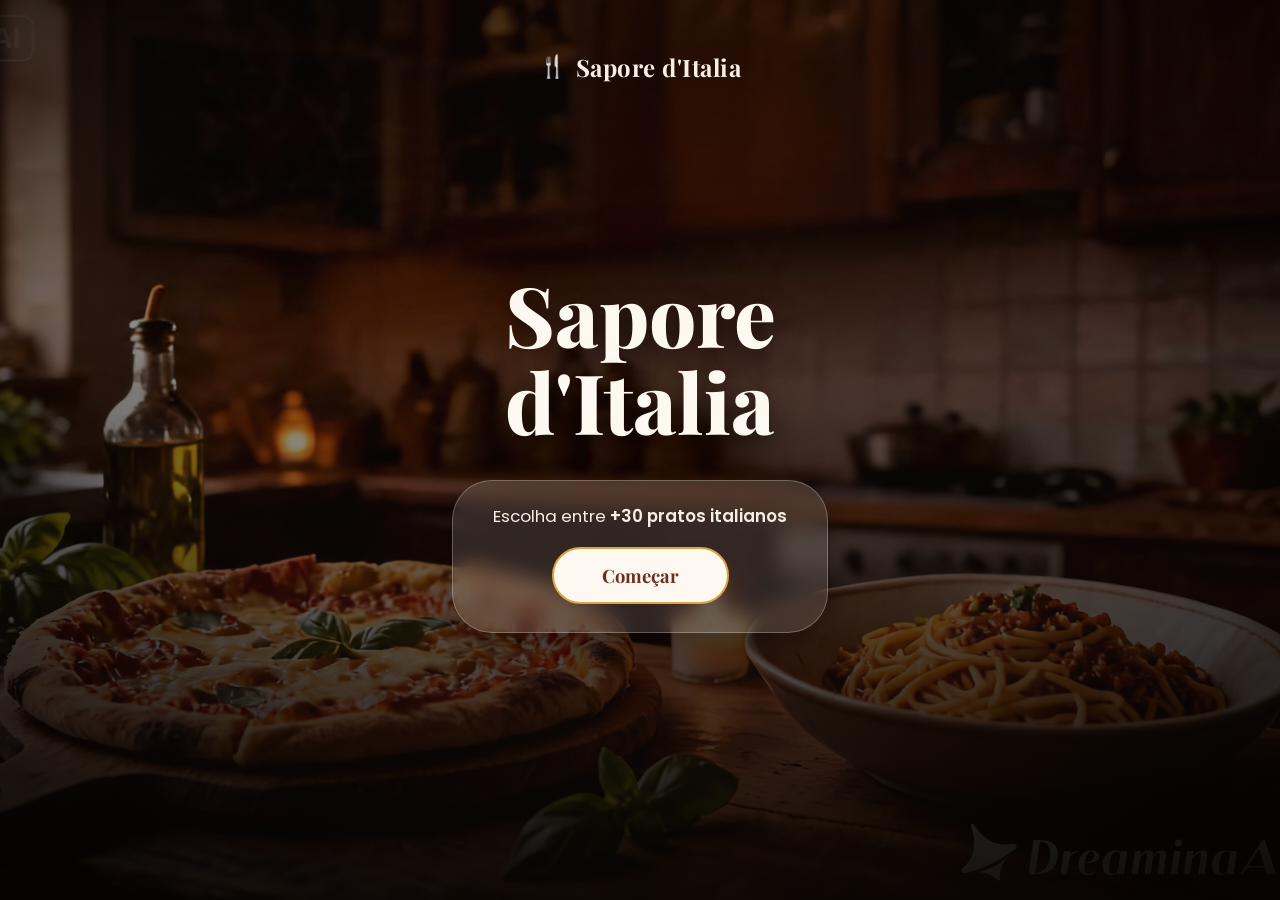
<file: TOTEM/index.html>
<!DOCTYPE html>
<html lang="pt-BR">
<head>
<meta charset="UTF-8">
<meta name="viewport" content="width=device-width, initial-scale=1.0">
<title>Sapore d'Italia</title>
<link rel="preconnect" href="https://fonts.googleapis.com">
<link href="https://fonts.googleapis.com/css2?family=Playfair+Display:wght@600;700;800&family=Poppins:wght@400;500;600&display=swap" rel="stylesheet">
<link rel="stylesheet" href="descanso.css">
<link rel="prefetch" href="totem.html">
</head>
<body>

  <section class="hero">
    <div class="hero__overlay"></div>

    <header class="hero__logo">
      <span class="hero__logo-icon">🍴</span>
      <span class="hero__logo-text">Sapore d'Italia</span>
    </header>

    <div class="hero__content">
      <h1 class="hero__title">
        <span>Sapore </span>
        <span>d'Italia</span>
      </h1>

      <div class="hero__card">
        <p class="hero__subtitle">Escolha entre <strong>+30 pratos italianos</strong></p>
        <button class="hero__btn" id="btnComecar" type="button">Começar</button>
      </div>
    </div>
  </section>

<script src="descanso.js"></script>
</body>
</html>
</file>
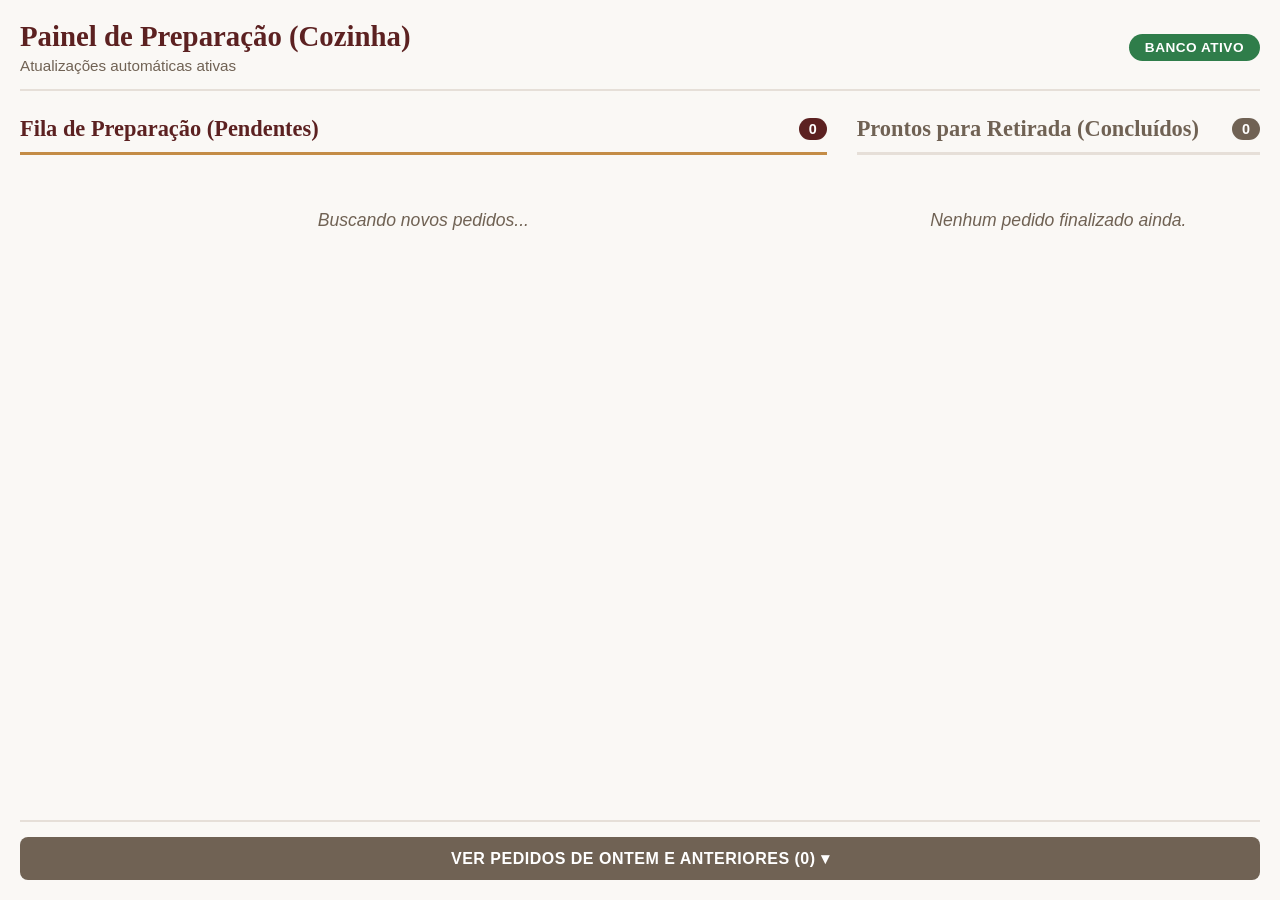
<file: vfsite/cozinha.html>
<!DOCTYPE html>
<html lang="pt-BR">
<head>
    <meta charset="UTF-8">
    <meta name="viewport" content="width=device-width, initial-scale=1.0">
    <title>Painel da Cozinha - ChefeCompare</title>
    <link rel="stylesheet" href="cozinha-style.css">
</head>
<body>

    <header>
        <div>
            <h1>Painel de Preparação (Cozinha)</h1>
            <p class="subtitulo-header">Atualizações automáticas ativas</p>
        </div>
        <div class="status-indicator">Banco Ativo</div>
    </header>

    <div class="painel-container">
        
        <section class="coluna">
            <h2 class="coluna-titulo">
                Fila de Preparação (Pendentes)
                <span class="badge" id="countPendentes">0</span>
            </h2>
            <div class="grid-pedidos" id="gridPendentes">
                <div class="sem-pedidos">Buscando novos pedidos...</div>
            </div>
        </section>

        <section class="coluna concluidos">
            <h2 class="coluna-titulo">
                Prontos para Retirada (Concluídos)
                <span class="badge" id="countConcluidos">0</span>
            </h2>
            <div class="grid-pedidos" id="gridConcluidos">
                <div class="sem-pedidos">Nenhum pedido finalizado ainda.</div>
            </div>
        </section>

    </div>

    <footer class="historico-secao">
        <button class="btn-toggle-historico" id="btnToggleHistorico">
            Ver Pedidos de Ontem e Anteriores (<span id="countHistorico">0</span>) ▾
        </button>
        <div class="historico-conteudo escondido" id="historicoConteudo">
            <div class="tabela-responsiva">
                <table class="tabela-historico">
                    <thead>
                        <tr>
                            <th>Senha</th>
                            <th>Cliente</th>
                            <th>Itens Pedidos</th>
                            <th>Consumo</th>
                            <th>Horário/Data</th>
                        </tr>
                    </thead>
                    <tbody id="listaHistorico">
                        <tr>
                            <td colspan="5" class="sem-historico">Nenhum pedido antigo encontrado.</td>
                        </tr>
                    </tbody>
                </table>
            </div>
        </div>
    </footer>

    <script src="cozinha-script.js"></script>
</body>
</html>
</file>
<file: TOTEM/descanso.css>
* {
  margin: 0;
  padding: 0;
  box-sizing: border-box;
}

body {
  font-family: 'Poppins', sans-serif;
}

.hero {
  position: relative;
  min-height: 100vh;
  display: flex;
  flex-direction: column;
  align-items: center;
  padding: 40px 20px 80px;
  overflow: hidden;

  background-image:
    linear-gradient(180deg, rgba(20, 12, 8, 0.55) 0%, rgba(20, 12, 8, 0.35) 35%, rgba(15, 9, 6, 0.75) 75%, rgba(10, 6, 4, 0.9) 100%),
    url('fundo.png');
  background-size: cover;
  background-position: center;
}

/* leve vinheta extra nas bordas, como no design */
.hero__overlay {
  position: absolute;
  inset: 0;
  background: radial-gradient(ellipse at center, transparent 40%, rgba(0,0,0,0.55) 100%);
  pointer-events: none;
}

/* ---- Logo topo ---- */
.hero__logo {
  position: relative;
  z-index: 2;
  display: flex;
  align-items: center;
  gap: 10px;
  margin-top: 10px;
}

.hero__logo-icon {
  font-size: 22px;
  color: #d9a441;
}

.hero__logo-text {
  font-family: 'Playfair Display', serif;
  font-weight: 700;
  font-size: 24px;
  color: #f7efe4;
  letter-spacing: 0.5px;
}

/* ---- Conteúdo central ---- */
.hero__content {
  position: relative;
  z-index: 2;
  flex: 1;
  display: flex;
  flex-direction: column;
  align-items: center;
  justify-content: center;
  text-align: center;
  gap: 36px;
  width: 100%;
  max-width: 900px;
}

.hero__title {
  font-family: 'Playfair Display', serif;
  font-weight: 800;
  color: #fdf8f0;
  line-height: 1.05;
  text-shadow: 0 6px 24px rgba(0,0,0,0.55);
  display: flex;
  flex-direction: column;
  font-size: clamp(2.5rem, 8vw, 5.2rem);
}

/* ---- Cartão translúcido (glass) ---- */
.hero__card {
  display: flex;
  flex-direction: column;
  align-items: center;
  gap: 18px;
  padding: 22px 40px 28px;
  border-radius: 40px;
  background: rgba(255, 255, 255, 0.12);
  backdrop-filter: blur(10px);
  -webkit-backdrop-filter: blur(10px);
  border: 1px solid rgba(255, 255, 255, 0.25);
  box-shadow: 0 8px 30px rgba(0,0,0,0.35);
}

.hero__subtitle {
  color: #f5efe6;
  font-size: 1.05rem;
  font-weight: 400;
}

.hero__subtitle strong {
  font-weight: 600;
}

.hero__btn {
  font-family: 'Playfair Display', serif;
  font-weight: 700;
  font-size: 1.15rem;
  color: #6b2e1f;
  background: #fdf8f0;
  border: 2px solid #d9a441;
  padding: 14px 48px;
  border-radius: 999px;
  cursor: pointer;
  transition: transform 0.2s ease, box-shadow 0.2s ease, background 0.2s ease;
}

.hero__btn:hover {
  transform: translateY(-2px);
  box-shadow: 0 10px 22px rgba(0,0,0,0.35);
  background: #fffdf9;
}

.hero__btn:active {
  transform: translateY(0);
}

/* ---- Responsivo ---- */
@media (max-width: 480px) {
  .hero__card {
    padding: 18px 26px 22px;
  }
  .hero__btn {
    padding: 12px 36px;
    font-size: 1rem;
  }
}
</file>
<file: vfsite/cozinha-style.css>
* {
    margin: 0;
    padding: 0;
    box-sizing: border-box;
    font-family: 'Segoe UI', Tahoma, Geneva, Verdana, sans-serif;
}

body {
    background-color: #faf8f5; /* Off-white clássico do Totem */
    color: #2c1a0c; /* Marrom escuro */
    padding: 20px;
    display: flex;
    flex-direction: column;
    min-height: 100vh;
}

header {
    display: flex;
    justify-content: space-between;
    align-items: center;
    border-bottom: 2px solid #e6dfd8;
    padding-bottom: 15px;
    margin-bottom: 25px;
}

h1 {
    color: #5c2121; /* Bordô principal */
    font-family: 'Georgia', serif;
    font-size: 1.8rem;
}

.subtitulo-header {
    color: #706254; 
    font-size: 0.95rem; 
    margin-top: 4px;
}

.status-indicator {
    background-color: #2f7d4a; /* Verde sucesso */
    color: #ffffff;
    padding: 6px 16px;
    border-radius: 20px;
    font-size: 0.85rem;
    font-weight: bold;
    text-transform: uppercase;
    letter-spacing: 0.5px;
    animation: pulse 2s infinite;
}

@keyframes pulse {
    0% { opacity: 0.7; }
    50% { opacity: 1; }
    100% { opacity: 0.7; }
}

/* Container Principal com Divisão em Duas Colunas */
.painel-container {
    display: grid;
    grid-template-columns: 2fr 1fr; /* Coluna de pendentes maior */
    gap: 30px;
    flex-grow: 1;
}

.coluna {
    display: flex;
    flex-direction: column;
}

.coluna-titulo {
    font-family: 'Georgia', serif;
    font-size: 1.4rem;
    color: #5c2121;
    margin-bottom: 15px;
    padding-bottom: 10px;
    border-bottom: 3px solid #c48c46; /* Dourado */
    display: flex;
    justify-content: space-between;
    align-items: center;
}

.coluna-titulo span.badge {
    background-color: #5c2121;
    color: white;
    font-size: 0.9rem;
    padding: 3px 10px;
    border-radius: 12px;
    font-family: sans-serif;
}

/* Estilo para a coluna de concluídos */
.coluna.concluidos .coluna-titulo {
    color: #706254;
    border-bottom-color: #e6dfd8;
}

.coluna.concluidos .coluna-titulo span.badge {
    background-color: #706254;
}

/* Grid de Cards dos Pedidos */
.grid-pedidos {
    display: grid;
    grid-template-columns: repeat(auto-fill, minmax(280px, 1fr));
    gap: 20px;
}

.card-pedido {
    background-color: #ffffff;
    border: 1px solid #e6dfd8;
    border-radius: 12px;
    display: flex;
    flex-direction: column;
    overflow: hidden;
    box-shadow: 0 4px 8px rgba(44, 26, 12, 0.05);
    transition: transform 0.2s, box-shadow 0.2s;
}

/* Cabeçalhos */
.card-header {
    background-color: #5c2121; /* Bordô */
    padding: 12px 16px;
    display: flex;
    justify-content: space-between;
    align-items: center;
    color: #ffffff;
}

.card-header.viagem {
    background-color: #2c1a0c; /* Marrom Escuro */
    border-bottom: 3px solid #c48c46;
}

/* Cabeçalho do Concluído fica opaco/cinza */
.card-pedido.finalizado {
    opacity: 0.75;
    border-color: #e6dfd8;
}

.card-pedido.finalizado .card-header {
    background-color: #706254 !important;
    border-bottom: none;
}

.senha-pedido {
    font-family: 'Georgia', serif;
    font-size: 1.6rem;
    font-weight: bold;
    color: #ffffff;
}

.card-header.viagem .senha-pedido {
    color: #c48c46;
}

.tipo-consumo {
    font-size: 0.75rem;
    background-color: rgba(255, 255, 255, 0.18);
    color: #ffffff;
    padding: 3px 8px;
    border-radius: 6px;
    text-transform: uppercase;
    font-weight: bold;
}

.card-body {
    padding: 15px;
    flex-grow: 1;
    display: flex;
    flex-direction: column;
    background-color: #fdfcfb;
}

.cliente-info {
    font-size: 0.95rem;
    font-weight: bold;
    color: #5c2121;
    margin-bottom: 10px;
    border-bottom: 1px dashed #e6dfd8;
    padding-bottom: 8px;
}

.card-pedido.finalizado .cliente-info {
    color: #706254;
}

.itens-lista {
    list-style: none;
    margin-bottom: 15px;
}

.itens-lista li {
    font-size: 1.05rem;
    color: #2c1a0c;
    padding: 6px 0;
    border-bottom: 1px solid #f2eee9;
    display: flex;
    justify-content: space-between;
    align-items: center;
}

.card-pedido.finalizado .itens-lista li {
    color: #706254;
    text-decoration: line-through; /* Risca itens entregues */
}

.qtd-item {
    font-weight: bold;
    color: #c48c46;
    font-size: 1.15rem;
    margin-right: 10px;
}

.card-pedido.finalizado .qtd-item {
    color: #8c7e70;
}

.tempo-espera {
    font-size: 0.8rem;
    color: #706254;
    margin-top: auto;
    text-align: right;
}

/* Botão de Conclusão */
.btn-concluir {
    width: 100%;
    background-color: #c48c46; /* Dourado */
    color: #ffffff;
    border: none;
    padding: 14px;
    font-size: 1rem;
    font-weight: bold;
    cursor: pointer;
    transition: background 0.2s;
    text-transform: uppercase;
    letter-spacing: 0.5px;
}

.btn-concluir:hover {
    background-color: #a97535;
}

.sem-pedidos {
    text-align: center;
    padding: 40px;
    color: #706254;
    font-size: 1.1rem;
    font-style: italic;
    grid-column: 1 / -1;
}

/* Responsividade para telas menores */
@media (max-width: 900px) {
    .painel-container {
        grid-template-columns: 1fr;
    }
}
/* ==========================================================================
   PAINEL DE HISTÓRICO (Ocultável no rodapé)
   ========================================================================== */
.historico-secao {
    margin-top: 40px;
    border-top: 2px solid #e6dfd8;
    padding-top: 15px;
}

.btn-toggle-historico {
    width: 100%;
    background-color: #706254; /* Cor cinza-marrom neutra do totem */
    color: #ffffff;
    border: none;
    padding: 12px;
    font-size: 1rem;
    font-weight: bold;
    cursor: pointer;
    border-radius: 8px;
    transition: background 0.2s;
    text-transform: uppercase;
    letter-spacing: 0.5px;
}

.btn-toggle-historico:hover {
    background-color: #5c4f42;
}

.historico-conteudo {
    margin-top: 15px;
    background-color: #ffffff;
    border: 1px solid #e6dfd8;
    border-radius: 8px;
    padding: 15px;
    box-shadow: inset 0 2px 4px rgba(0,0,0,0.02);
}

/* Classe utilitária para esconder */
.escondido {
    display: none;
}

.tabela-responsiva {
    overflow-x: auto;
}

.tabela-historico {
    width: 100%;
    border-collapse: collapse;
    text-align: left;
    font-size: 0.95rem;
}

.tabela-historico th, 
.tabela-historico td {
    padding: 10px 12px;
    border-bottom: 1px solid #f2eee9;
}

.tabela-historico th {
    background-color: #fcfbfa;
    color: #5c2121;
    font-family: 'Georgia', serif;
    font-weight: bold;
}

.tabela-historico td {
    color: #706254;
}

/* Destaque sutil para a senha no histórico */
.historico-senha {
    font-family: 'Georgia', serif;
    font-weight: bold;
    color: #2c1a0c;
}

.sem-historico {
    text-align: center;
    color: #a89d91;
    font-style: italic;
    padding: 20px 0;
}
</file>
